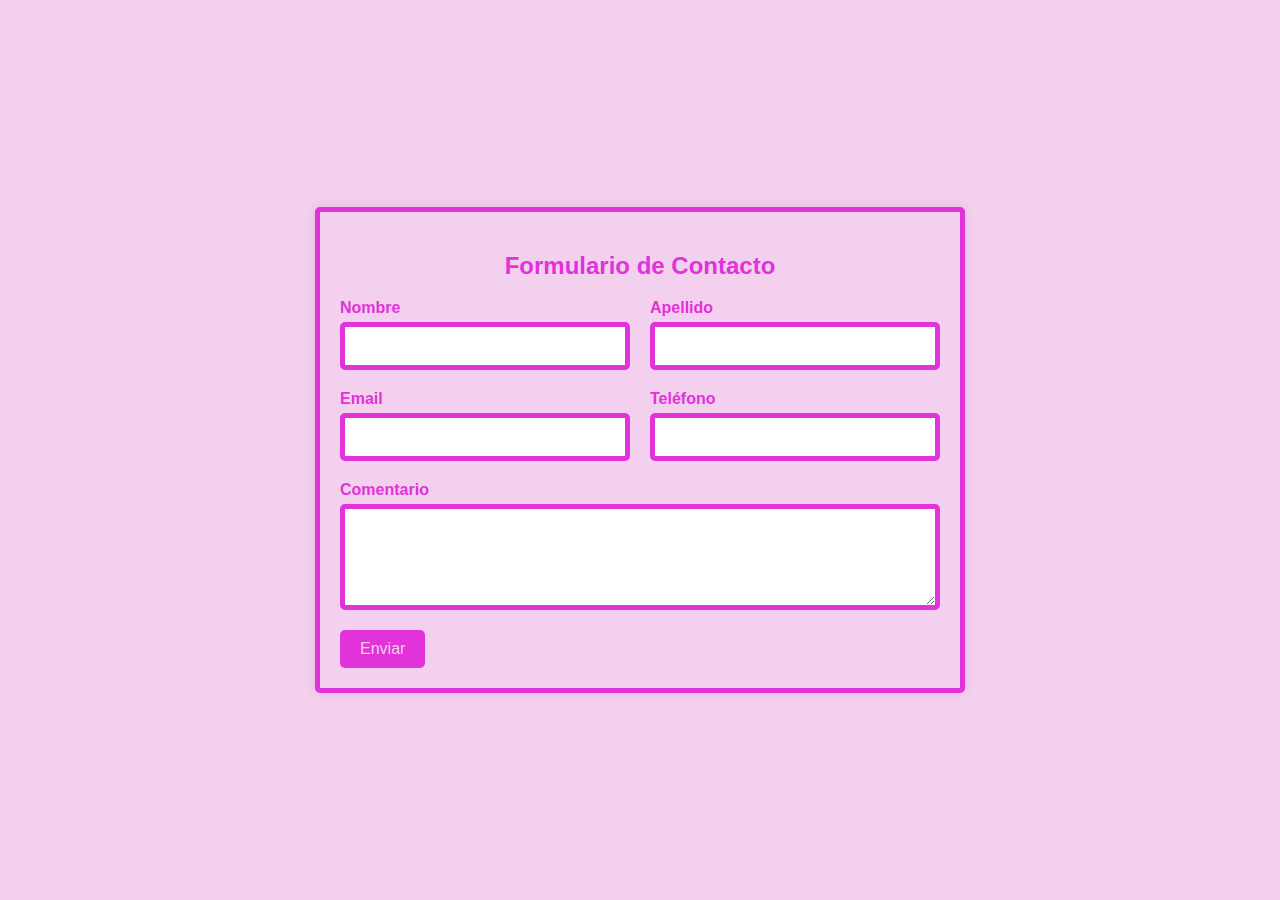
<file: public/views/form.html>
<!DOCTYPE html>
<html lang="en">
<head>
    <meta charset="UTF-8">
    <meta name="viewport" content="width=device-width, initial-scale=1.0">
    <link rel="stylesheet" href="../css/formstylo.css">
    <title>formulario</title>
</head>
<body>

     <!-- Comienza el formulario -->
     <div class="container">
        <h2>Formulario de Contacto</h2>
        <form>
            <!-- Comienza la fila de nombre y apellido -->
            <div class="form-row">
                <div class="form-group">
                    <label for="nombre">Nombre</label>
                    <input type="text" id="nombre" name="nombre" required>
                </div>
                <div class="form-group">
                    <label for="apellido">Apellido</label>
                    <input type="text" id="apellido" name="apellido" required>
                </div>
            </div>
            <!-- Termina la fila de nombre y apellido -->

            <!-- Comienza la fila de email y teléfono -->
            <div class="form-row">
                <div class="form-group">
                    <label for="email">Email</label>
                    <input type="email" id="email" name="email" required>
                </div>
                <div class="form-group">
                    <label for="telefono">Teléfono</label>
                    <input type="tel" id="telefono" name="telefono" required>
                </div>
            </div>
        
            <!-- Termina la fila de email y teléfono -->

            <!-- Comienza la fila de comentario -->
            <div class="form-row">
                <div class="form-group">
                    <label for="comentario">Comentario</label>
                    <textarea id="comentario" name="comentario" rows="4" required></textarea>
                </div>
            </div>
            <!-- Termina la fila de comentario -->

            <!-- Comienza la fila de botón -->
            <div class="form-row">
                <button type="submit">Enviar</button>
            </div>
            <!-- Termina la fila de botón -->
        </form>
    </div>
    <!-- Termina el formulario -->

     
    
     
    
</body>
</html>
</file>
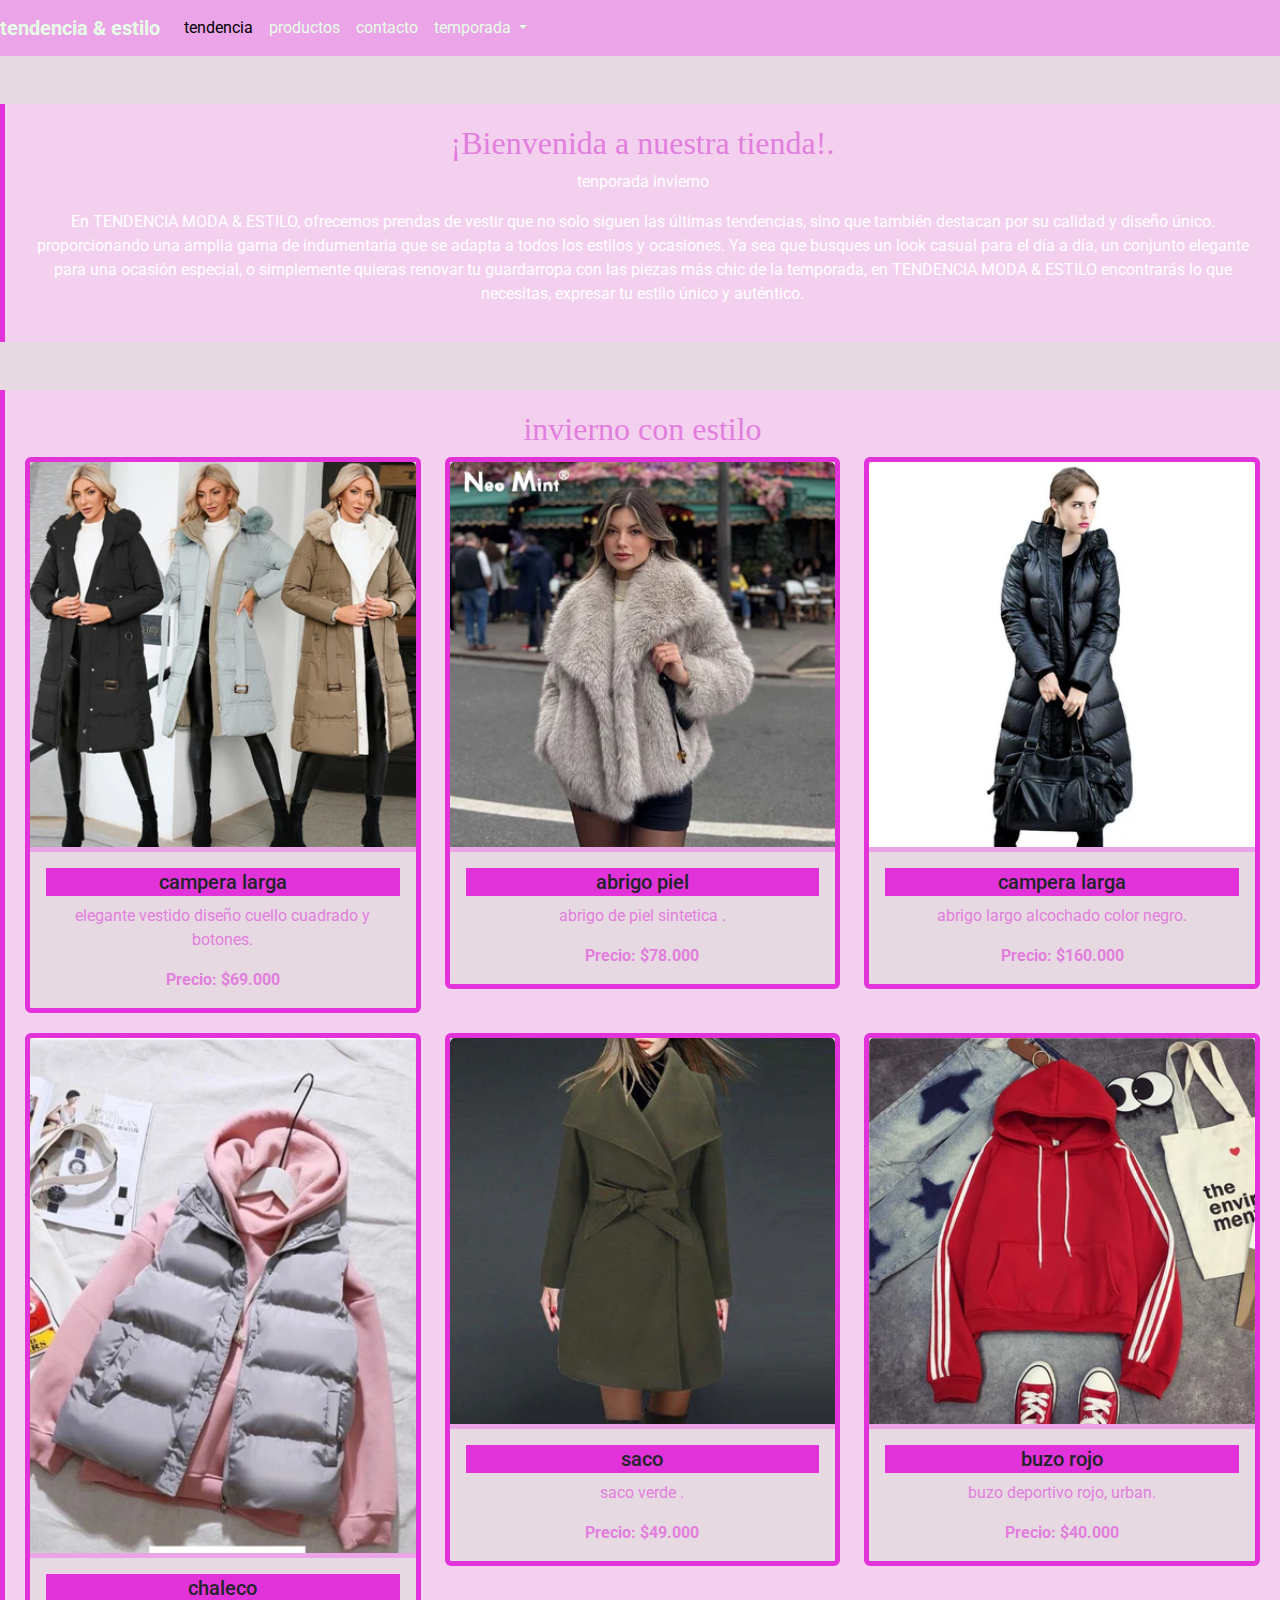
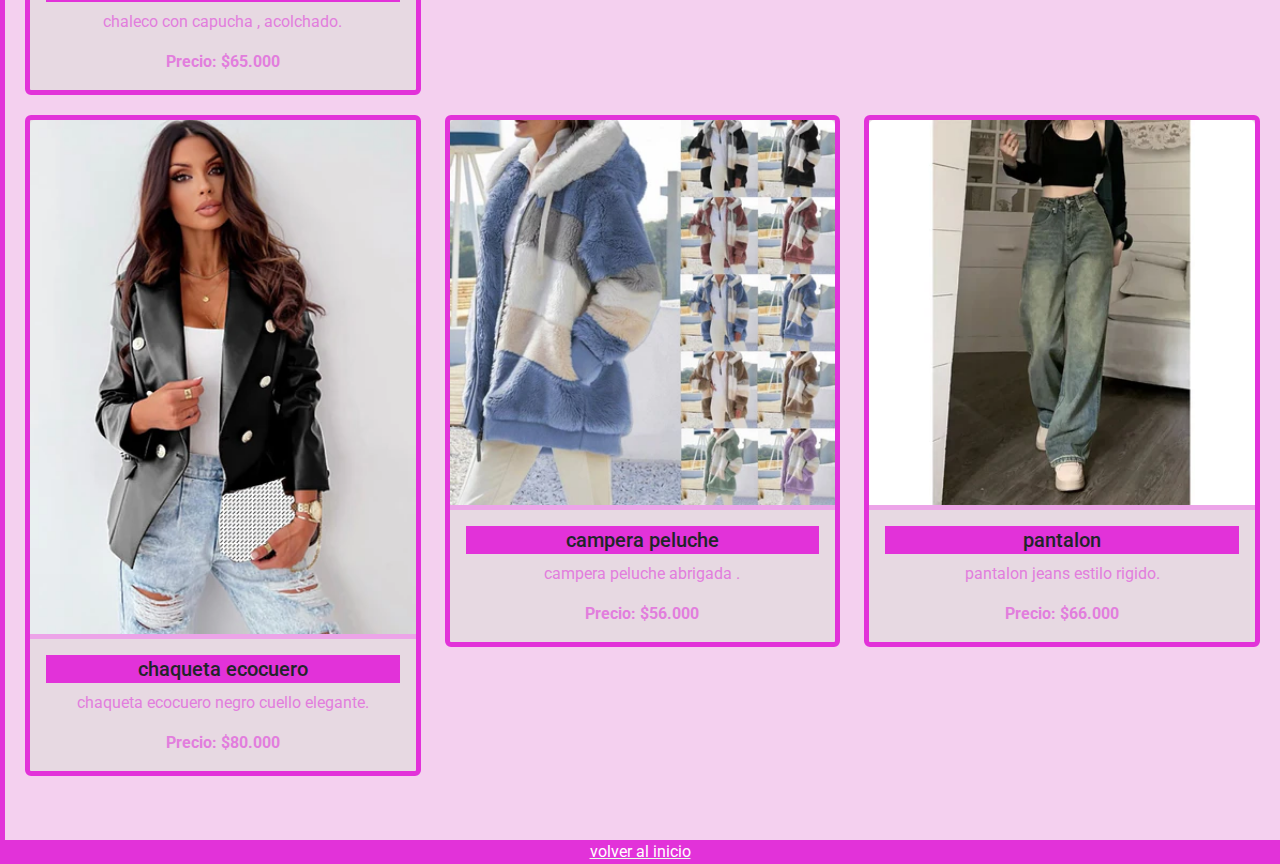
<file: public/views/inviernoo.html>
<!DOCTYPE html>
<html lang="en">
<head>
    <meta charset="UTF-8">
    <meta name="viewport" content="width=device-width, initial-scale=1.0">
    <link href="https://cdn.jsdelivr.net/npm/bootstrap@5.3.3/dist/css/bootstrap.min.css" rel="stylesheet" integrity="sha384-QWTKZyjpPEjISv5WaRU9OFeRpok6YctnYmDr5pNlyT2bRjXh0JMhjY6hW+ALEwIH" crossorigin="anonymous">
    <link rel="stylesheet" href="../css/stylo1.css">
    <title>temporada invierno</title>
</head>
<body>
    <nav class="navbar navbar-expand-lg >
        <div class="container-fluid">
          <a class="navbar-brand" href="../../index.html"> <b> tendencia & estilo</b></a>
          <button class="navbar-toggler" type="button" data-bs-toggle="collapse" data-bs-target="#navbarNavDropdown" aria-controls="navbarNavDropdown" aria-expanded="false" aria-label="Toggle navigation">
            <span class="navbar-toggler-icon"></span>
          </button>
          <div class="collapse navbar-collapse" id="navbarNavDropdown">
            <ul class="navbar-nav">
              <li class="nav-item">
                <a class="nav-link active" aria-current="page" href="https.//www.parati.com.ar" target="_blank">tendencia</a>
              </li>
              <li class="nav-item">
                <a class="nav-link" href="productos.html">productos</a>
              </li>
              <li class="nav-item">
                <a class="nav-link" href="form.html">contacto</a>
              </li>
              <li class="nav-item dropdown">
                <a class="nav-link dropdown-toggle" href="#" role="button" data-bs-toggle="dropdown" aria-expanded="false">
                  temporada
                </a>
                <ul class="dropdown-menu">
                  <li><a class="dropdown-item" href="veranoo.html">verano</a></li>
                  <li><a class="dropdown-item" href="inviernoo.html">invierno</a></li>
                  
                </ul>
              </li>
            </ul>
          </div>
        </div>
      </nav> 
    <!--aqui comienza temporada verano-->
    <section class="mt-5">
        <h2>¡Bienvenida a nuestra tienda!. </h2>
        <p> tenporada invierno </p>
            <p>En TENDENCIA MODA & ESTILO, ofrecemos prendas de vestir que no solo siguen las últimas tendencias, 
                sino que también destacan por su calidad y diseño único.
                 proporcionando una amplia gama de indumentaria que se adapta a todos los estilos y ocasiones.
                  Ya sea que busques un look casual para el día a día,
                  un conjunto elegante para una ocasión especial, o simplemente quieras renovar tu guardarropa con las piezas más chic de la temporada, 
                  en TENDENCIA MODA & ESTILO encontrarás lo que necesitas, expresar tu estilo único y auténtico. 
                
            </p>
    </section>
       

 <!-- Comienza la sección de productos -->
 <section class="mt-5">
    <h2>invierno con estilo</h2>
    <div class="row">
        <div class="col-md-4">
            <div class="card">
                <img src="../img/3coloresabrigcamplarga.jpg" class="card-img-top" alt="Producto 1">
                <div class="card-body">
                    <h5 class="card-title">campera larga</h5>
                    <p class="card-text">elegante vestido diseño cuello cuadrado y botones.</p>
                    <p class="card-text"><strong>Precio: $69.000</strong></p>
                </div>
            </div>
        </div>
        <div class="col-md-4">
            <div class="card">
                <img src="../img/abrigopielsint.jpg" class="card-img-top" alt="Producto 2">
                <div class="card-body">
                    <h5 class="card-title">abrigo piel</h5>
                    <p class="card-text">abrigo de piel sintetica .</p>
                    <p class="card-text"><strong>Precio: $78.000</strong></p>
                </div>
            </div>
        </div>
        
        <div class="col-md-4">
            <div class="card">
                <img src="../img/camperanegrlarg.jpg" class="card-img-top" alt="Producto 3">
                <div class="card-body">
                    <h5 class="card-title">campera larga</h5>
                    <p class="card-text">abrigo largo alcochado color negro.</p>
                    <p class="card-text"><strong>Precio: $160.000</strong></p>
                </div>
            </div>
        </div>

        <div class="col-md-4">
            <div class="card">
                <img src="../img/chaleco.jpg" class="card-img-top" alt="Producto 4">
                <div class="card-body">
                    <h5 class="card-title">chaleco</h5>
                    <p class="card-text">chaleco con capucha , acolchado.</p>
                    <p class="card-text"><strong>Precio: $65.000</strong></p>
                </div>
            </div>
        </div>

        <div class="col-md-4">
            <div class="card">
                <img src="../img/sacoverde.jpg" class="card-img-top" alt="Producto 5">
                <div class="card-body">
                    <h5 class="card-title">saco </h5>
                    <p class="card-text">saco verde .</p>
                    <p class="card-text"><strong>Precio: $49.000</strong></p>
                </div>
            </div>
        </div>

        <div class="col-md-4">
            <div class="card">
                <img src="../img/buzodeportroj.jpg" class="card-img-top" alt="Producto 6">
                <div class="card-body">
                    <h5 class="card-title">buzo rojo</h5>
                    <p class="card-text">buzo deportivo rojo, urban.</p>
                    <p class="card-text"><strong>Precio: $40.000</strong></p>
                </div>
            </div>
        </div>
        <div class="col-md-4">
            <div class="card">
                <img src="../img/chaquetacuero.jpg" class="card-img-top" alt="Producto 7">
                <div class="card-body">
                    <h5 class="card-title">chaqueta ecocuero</h5>
                    <p class="card-text">chaqueta ecocuero negro cuello elegante.</p>
                    <p class="card-text"><strong>Precio: $80.000</strong></p>
                </div>
            </div>
        </div>
        <div class="col-md-4">
            <div class="card">
                <img src="../img/camperapeludo.jpg" class="card-img-top" alt="Producto 8">
                <div class="card-body">
                    <h5 class="card-title">campera peluche</h5>
                    <p class="card-text">campera peluche abrigada .</p>
                    <p class="card-text"><strong>Precio: $56.000</strong></p>
                </div>
            </div>
        </div>
        <div class="col-md-4">
            <div class="card">
                <img src="../img/pantjeans.jpg" class="card-img-top" alt="Producto 8">
                <div class="card-body">
                    <h5 class="card-title">pantalon</h5>
                    <p class="card-text">pantalon jeans estilo rigido.</p>
                    <p class="card-text"><strong>Precio: $66.000</strong></p>
                </div>
            </div>
        </div>
    </div>
    <br>
</section>
<a class="finpagina" href="../../index.html">volver al inicio</a>
<!--aqui comienzan los script de boosttrap-->
<script src="https://cdn.jsdelivr.net/npm/bootstrap@5.3.3/dist/js/bootstrap.bundle.min.js" integrity="sha384-YvpcrYf0tY3lHB60NNkmXc5s9fDVZLESaAA55NDzOxhy9GkcIdslK1eN7N6jIeHz" crossorigin="anonymous"></script>


</body>
</html>
</file>
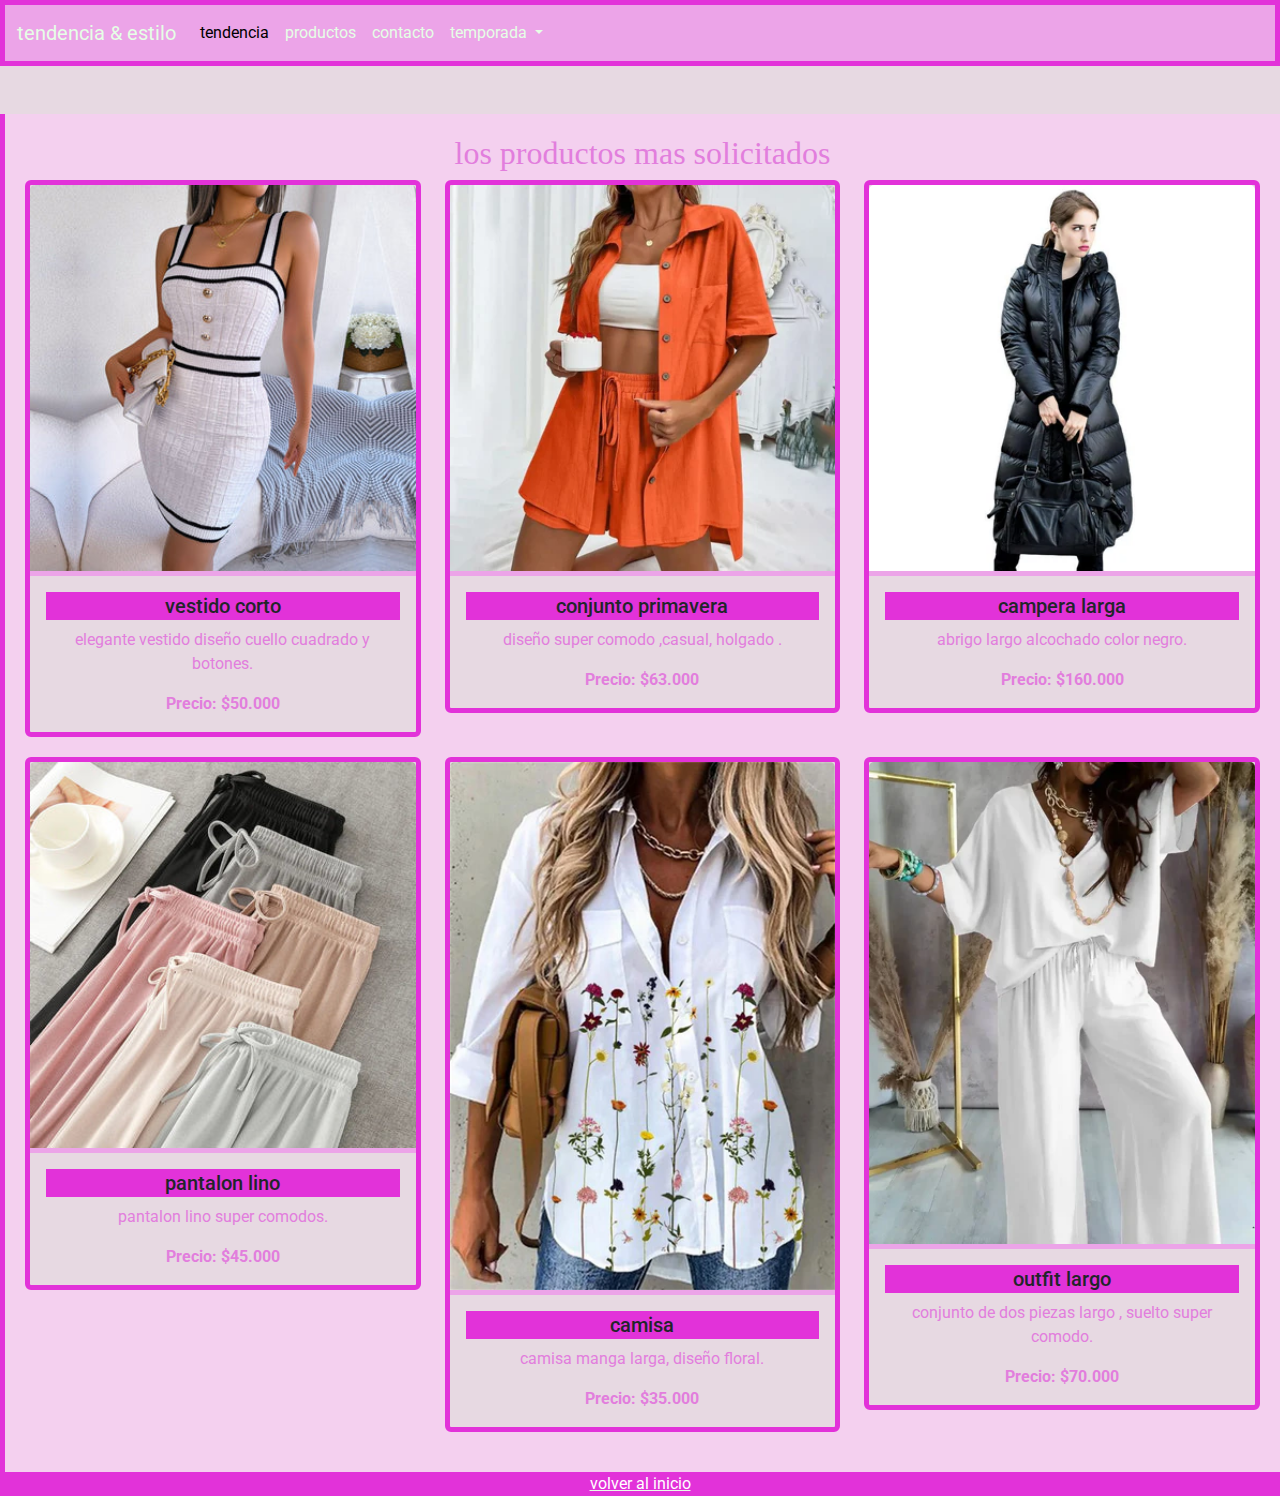
<file: public/views/productos.html>
<!DOCTYPE html>
<html lang="en">
<head>
    <meta charset="UTF-8">
    <meta name="viewport" content="width=device-width, initial-scale=1.0">
    <link href="https://cdn.jsdelivr.net/npm/bootstrap@5.3.3/dist/css/bootstrap.min.css" rel="stylesheet" integrity="sha384-QWTKZyjpPEjISv5WaRU9OFeRpok6YctnYmDr5pNlyT2bRjXh0JMhjY6hW+ALEwIH" crossorigin="anonymous">
    <link rel="stylesheet" href="../css/stylo1.css">
    <title>productos</title>
</head>
<body>
    <!-- Comienza el header -->
    <header class="container-fluid">
        <nav class="navbar navbar-expand-lg >
            <div class="container-fluid">
              <a class="navbar-brand" href="../../index.html">tendencia & estilo</a>
              <button class="navbar-toggler" type="button" data-bs-toggle="collapse" data-bs-target="#navbarNavDropdown" aria-controls="navbarNavDropdown" aria-expanded="false" aria-label="Toggle navigation">
                <span class="navbar-toggler-icon"></span>
              </button>
              <div class="collapse navbar-collapse" id="navbarNavDropdown">
                <ul class="navbar-nav">
                  <li class="nav-item">
                    <a class="nav-link active" aria-current="page" href="https://www.parati.com.ar" target="_blank">tendencia</a>
                  </li>
                  <li class="nav-item">
                    <a class="nav-link" href="productos.html">productos</a>
                  </li>
                  <li class="nav-item">
                    <a class="nav-link" href="../views/form.html">contacto</a>
                  </li>
                  <li class="nav-item dropdown">
                    <a class="nav-link dropdown-toggle" href="#" role="button" data-bs-toggle="dropdown" aria-expanded="false">
                      temporada
                    </a>
                    <ul class="dropdown-menu">
                      <li><a class="dropdown-item" href="veranoo.html">verano</a></li>
                      <li><a class="dropdown-item" href="inviernoo.html">invierno</a></li>
                      
                    </ul>
                  </li>
                </ul>
              </div>
            </div>
          </nav> 
    </header>
    <!-- Termina el header -->
    

     <!-- Comienza la sección de productos -->
     <section class="mt-5">
        <h2>los productos mas solicitados</h2>
        <div class="row">
            <div class="col-md-4">
                <div class="card">
                    <img src="../img/vestcortbln.jpg" class="card-img-top" alt="Producto 1">
                    <div class="card-body">
                        <h5 class="card-title">vestido corto</h5>
                        <p class="card-text">elegante vestido diseño cuello cuadrado y botones.</p>
                        <p class="card-text"><strong>Precio: $50.000</strong></p>
                    </div>
                </div>
            </div>
            <div class="col-md-4">
                <div class="card">
                    <img src="../img/conjverannaranj.jpg" class="card-img-top" alt="Producto 2">
                    <div class="card-body">
                        <h5 class="card-title">conjunto primavera</h5>
                        <p class="card-text">diseño super comodo ,casual, holgado .</p>
                        <p class="card-text"><strong>Precio: $63.000</strong></p>
                    </div>
                </div>
            </div>
            
            <div class="col-md-4">
                <div class="card">
                    <img src="../img/camperanegrlarg.jpg" class="card-img-top" alt="Producto 3">
                    <div class="card-body">
                        <h5 class="card-title">campera larga</h5>
                        <p class="card-text">abrigo largo alcochado color negro.</p>
                        <p class="card-text"><strong>Precio: $160.000</strong></p>
                    </div>
                </div>
            </div>

            <div class="col-md-4">
                <div class="card">
                    <img src="../img/pantsueltvarios.jpg" class="card-img-top" alt="Producto 4">
                    <div class="card-body">
                        <h5 class="card-title">pantalon lino</h5>
                        <p class="card-text">pantalon lino super comodos.</p>
                        <p class="card-text"><strong>Precio: $45.000</strong></p>
                    </div>
                </div>
            </div>

            <div class="col-md-4">
                <div class="card">
                    <img src="../img/camisamanglargaflor.jpg" class="card-img-top" alt="Producto 5">
                    <div class="card-body">
                        <h5 class="card-title">camisa </h5>
                        <p class="card-text">camisa manga larga, diseño floral.</p>
                        <p class="card-text"><strong>Precio: $35.000</strong></p>
                    </div>
                </div>
            </div>

            <div class="col-md-4">
                <div class="card">
                    <img src="../img/conjlargver.jpg" class="card-img-top" alt="Producto 6">
                    <div class="card-body">
                        <h5 class="card-title">outfit largo</h5>
                        <p class="card-text">conjunto de dos piezas largo , suelto super comodo.</p>
                        <p class="card-text"><strong>Precio: $70.000</strong></p>
                    </div>
                </div>
            </div>
        </div>
    </section>
    <!-- Termina la sección de productos -->

    <a class="finpagina" href="../../index.html" target="_blank">volver al inicio</a>

  <!--aqui comienzan los script de boosttrap-->
<script src="https://cdn.jsdelivr.net/npm/bootstrap@5.3.3/dist/js/bootstrap.bundle.min.js" integrity="sha384-YvpcrYf0tY3lHB60NNkmXc5s9fDVZLESaAA55NDzOxhy9GkcIdslK1eN7N6jIeHz" crossorigin="anonymous"></script>
  
</body>
</html>
</file>
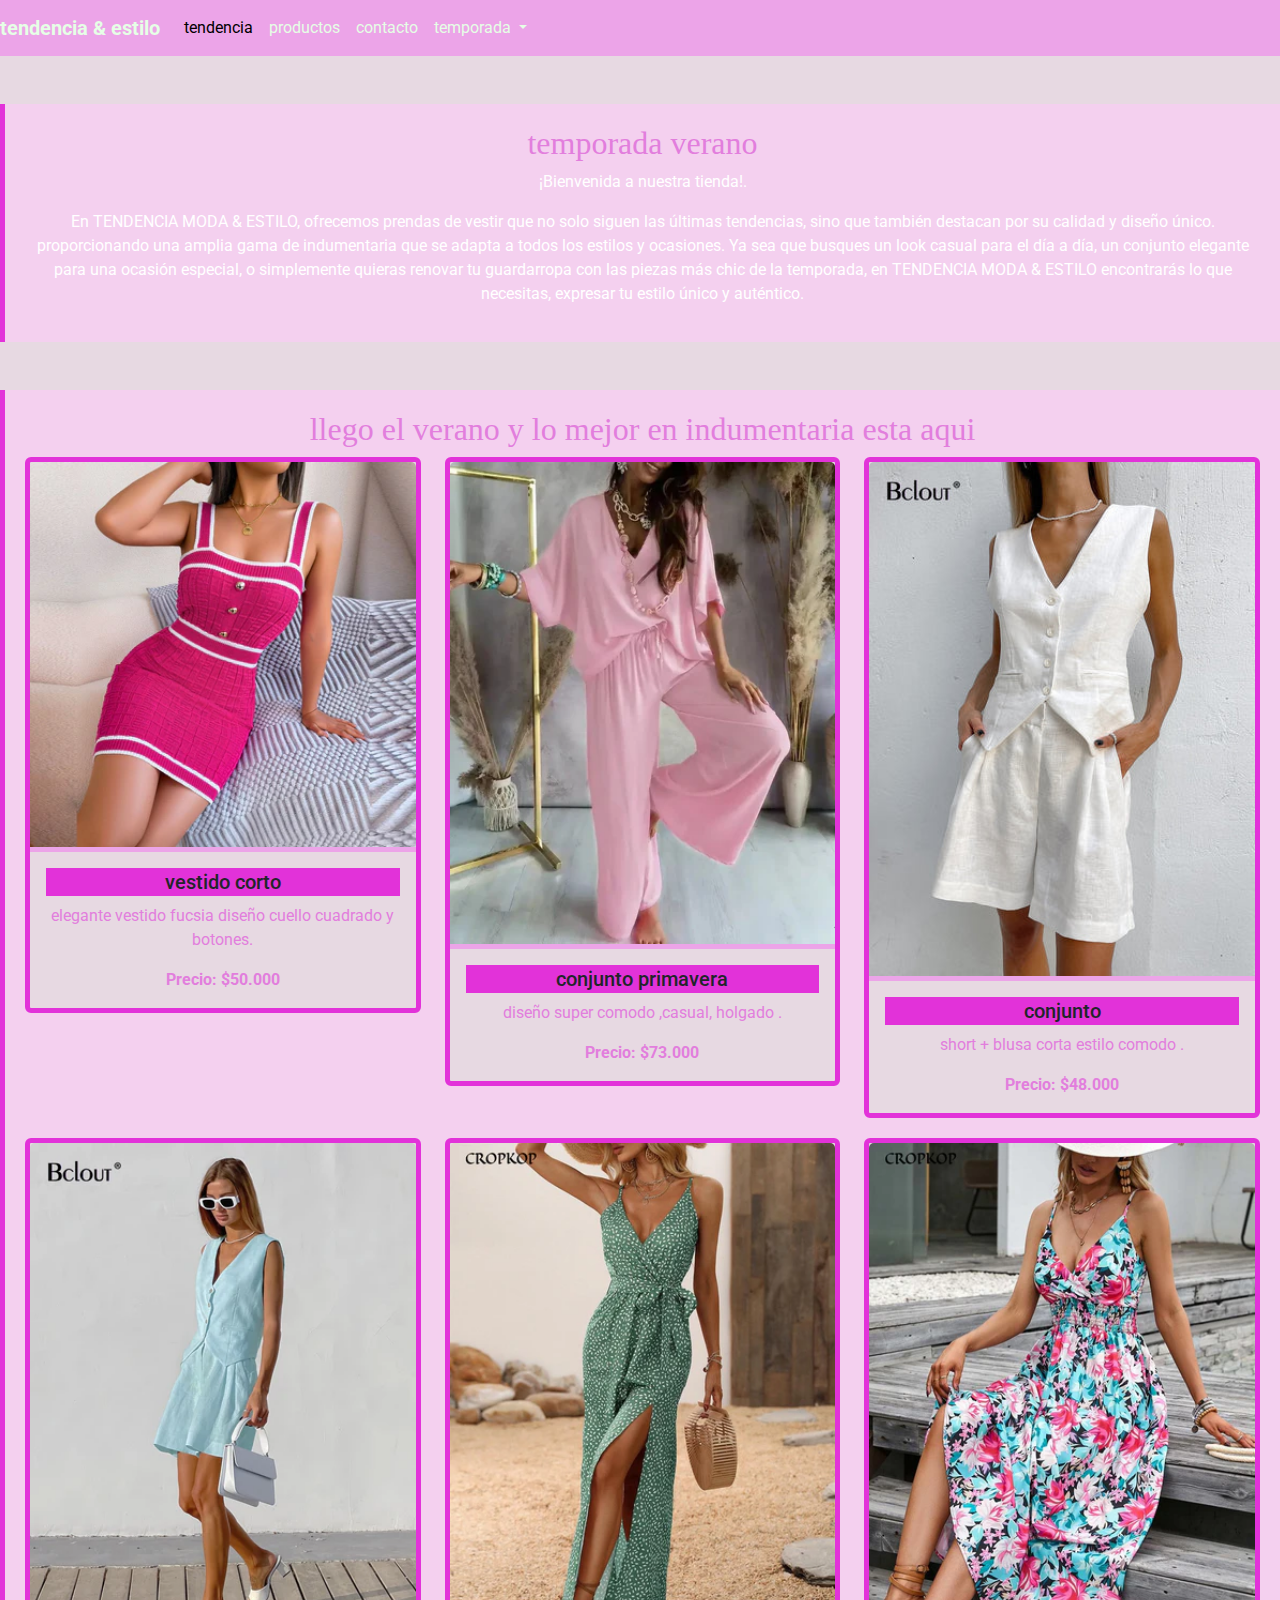
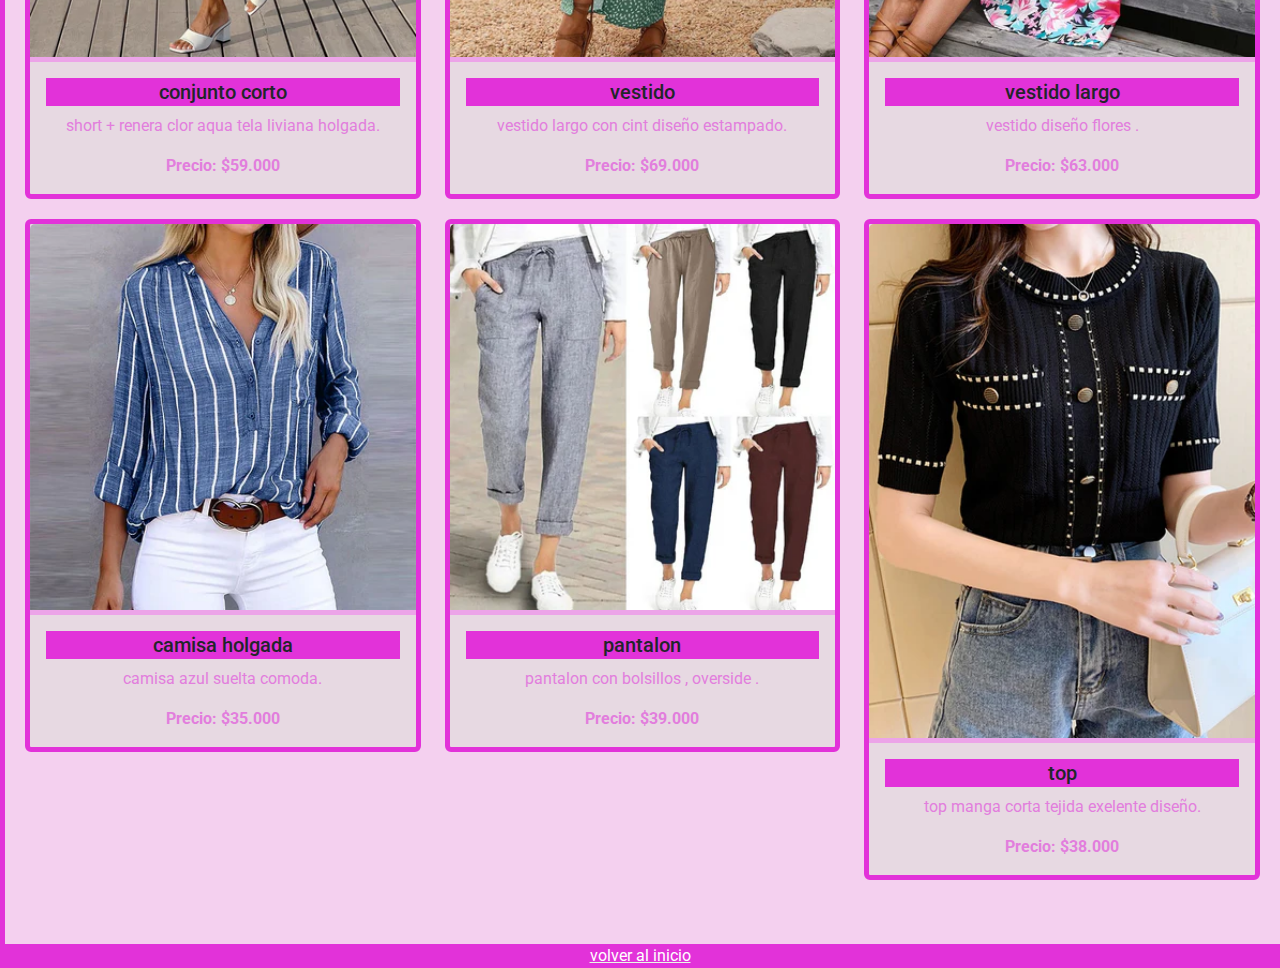
<file: public/views/veranoo.html>
<!DOCTYPE html>
<html lang="en">
<head>
    <meta charset="UTF-8">
    <meta name="viewport" content="width=device-width, initial-scale=1.0">
    <link href="https://cdn.jsdelivr.net/npm/bootstrap@5.3.3/dist/css/bootstrap.min.css" rel="stylesheet" integrity="sha384-QWTKZyjpPEjISv5WaRU9OFeRpok6YctnYmDr5pNlyT2bRjXh0JMhjY6hW+ALEwIH" crossorigin="anonymous">
    <link rel="stylesheet" href="../css/stylo1.css">
    <title>temporada verano</title>
</head>
<body>
    <!--aqui comienza el nav-->

    <nav class="navbar navbar-expand-lg >
        <div class="container-fluid">
          <a class="navbar-brand" href="../../index.html"><b> tendencia & estilo</b></a>
          <button class="navbar-toggler" type="button" data-bs-toggle="collapse" data-bs-target="#navbarNavDropdown" aria-controls="navbarNavDropdown" aria-expanded="false" aria-label="Toggle navigation">
            <span class="navbar-toggler-icon"></span>
          </button>
          <div class="collapse navbar-collapse" id="navbarNavDropdown">
            <ul class="navbar-nav">
              <li class="nav-item">
                <a class="nav-link active" aria-current="page" href="https://www.parati.com.ar" target="_blank">tendencia</a>
              </li>
              <li class="nav-item">
                <a class="nav-link" href="productos.html">productos</a>
              </li>
              <li class="nav-item">
                <a class="nav-link" href="form.html">contacto</a>
              </li>
              <li class="nav-item dropdown">
                <a class="nav-link dropdown-toggle" href="#" role="button" data-bs-toggle="dropdown" aria-expanded="false">
                  temporada
                </a>
                <ul class="dropdown-menu">
                  <li><a class="dropdown-item" href="veranoo.html">verano</a></li>
                  <li><a class="dropdown-item" href="inviernoo.html">invierno</a></li>
                  
                </ul>
              </li>
            </ul>
          </div>
        </div>
      </nav> 
   <!--aqui comienza la bienvenida-->

 <section class="mt-5">
            <h2>temporada verano</h2>
            <p> ¡Bienvenida a nuestra tienda!. </p>
            <p>En TENDENCIA MODA & ESTILO, ofrecemos prendas de vestir que no solo siguen las últimas tendencias, 
                sino que también destacan por su calidad y diseño único.
                 proporcionando una amplia gama de indumentaria que se adapta a todos los estilos y ocasiones.
                  Ya sea que busques un look casual para el día a día,
                  un conjunto elegante para una ocasión especial, o simplemente quieras renovar tu guardarropa con las piezas más chic de la temporada, 
                  en TENDENCIA MODA & ESTILO encontrarás lo que necesitas, expresar tu estilo único y auténtico. 
                
            </p>
        </section>
           
   
     <!-- Comienza la sección de productos -->
     <section class="mt-5">
        <h2>llego el verano y lo mejor en indumentaria esta aqui</h2>
        <div class="row">
            <div class="col-md-4">
                <div class="card">
                    <img src="../img/vestcortfucsia.jpg" class="card-img-top" alt="Producto 1">
                    <div class="card-body">
                        <h5 class="card-title">vestido corto</h5>
                        <p class="card-text">elegante vestido fucsia diseño cuello cuadrado y botones.</p>
                        <p class="card-text"><strong>Precio: $50.000</strong></p>
                    </div>
                </div>
            </div>
            <div class="col-md-4">
                <div class="card">
                    <img src="../img/conjuntrosalargsuelto.jpg" class="card-img-top" alt="Producto 2">
                    <div class="card-body">
                        <h5 class="card-title">conjunto primavera</h5>
                        <p class="card-text">diseño super comodo ,casual, holgado .</p>
                        <p class="card-text"><strong>Precio: $73.000</strong></p>
                    </div>
                </div>
            </div>
            
            <div class="col-md-4">
                <div class="card">
                    <img src="../img/short+blusablan.jpg" class="card-img-top" alt="Producto 3">
                    <div class="card-body">
                        <h5 class="card-title">conjunto</h5>
                        <p class="card-text">short + blusa corta estilo comodo .</p>
                        <p class="card-text"><strong>Precio: $48.000</strong></p>
                    </div>
                </div>
            </div>

            <div class="col-md-4">
                <div class="card">
                    <img src="../img/short+blusaaqua.jpg" class="card-img-top" alt="Producto 4">
                    <div class="card-body">
                        <h5 class="card-title">conjunto corto</h5>
                        <p class="card-text">short + renera clor aqua tela liviana holgada.</p>
                        <p class="card-text"><strong>Precio: $59.000</strong></p>
                    </div>
                </div>
            </div>

            <div class="col-md-4">
                <div class="card">
                    <img src="../img/vestcintverd.jpg" class="card-img-top" alt="Producto 5">
                    <div class="card-body">
                        <h5 class="card-title">vestido</h5>
                        <p class="card-text">vestido largo con cint diseño estampado.</p>
                        <p class="card-text"><strong>Precio: $69.000</strong></p>
                    </div>
                </div>
            </div>

            <div class="col-md-4">
                <div class="card">
                    <img src="../img/vestflores.jpg" class="card-img-top" alt="Producto 6">
                    <div class="card-body">
                        <h5 class="card-title">vestido largo</h5>
                        <p class="card-text">vestido diseño flores .</p>
                        <p class="card-text"><strong>Precio: $63.000</strong></p>
                    </div>
                </div>
            </div>

            <div class="col-md-4">
                <div class="card">
                    <img src="../img/camisaholgazul.jpg" class="card-img-top" alt="Producto 7">
                    <div class="card-body">
                        <h5 class="card-title">camisa holgada</h5>
                        <p class="card-text">camisa azul suelta comoda.</p>
                        <p class="card-text"><strong>Precio: $35.000</strong></p>
                    </div>
                </div>
            </div>

            <div class="col-md-4">
                <div class="card">
                    <img src="../img/pantalonesvariosbolsillos.jpg" class="card-img-top" alt="Producto 8">
                    <div class="card-body">
                        <h5 class="card-title">pantalon</h5>
                        <p class="card-text">pantalon con bolsillos , overside .</p>
                        <p class="card-text"><strong>Precio: $39.000</strong></p>
                    </div>
                </div>
            </div>

            <div class="col-md-4">
                <div class="card">
                    <img src="../img/topmangcorta.jpg" class="card-img-top" alt="Producto 9">
                    <div class="card-body">
                        <h5 class="card-title">top</h5>
                        <p class="card-text">top manga corta tejida exelente diseño.</p>
                        <p class="card-text"><strong>Precio: $38.000</strong></p>
                    </div>
                </div>
            </div>
        </div>
        <br>
    </section>
    <a class="finpagina" href="../../index.html">volver al inicio</a>
    <!--aqui comienzan los script de boosttrap-->

<script src="https://cdn.jsdelivr.net/npm/bootstrap@5.3.3/dist/js/bootstrap.bundle.min.js" integrity="sha384-YvpcrYf0tY3lHB60NNkmXc5s9fDVZLESaAA55NDzOxhy9GkcIdslK1eN7N6jIeHz" crossorigin="anonymous"></script>
    
</body>
</html>
</file>
<file: public/css/formstylo.css>
/* Estilos generales */
 
 body {
     font-family: Arial, sans-serif;
     background-color:rgb(244, 208, 239); 
     color: #333333; 
     display: flex; 
     justify-content: center;
     align-items: center;
     height: 100vh;
     margin: 0;
         }
 /*estilo suntitulo*/

 h2{
    color: rgb(226, 50, 217) ;
    text-align: center;
 }
 
 /* Estilos del contenedor */

 .container {
    width: 100%;
    max-width: 600px;
     padding: 20px; 
     background-color:rgb(244, 208, 239); 
     border: rgb(226, 50, 217) solid 5px;
     border-radius: 5px; box-shadow: 0 0 10px rgba(0, 0, 0, 0.1);
} 
/* Estilos del formulario */

form {
    display: grid;
     grid-template-columns: 1fr;
      gap: 20px;
}
 /* Estilos de las filas del formulario */

  .form-row { 
   display: flex; 
   flex-wrap: wrap;
    gap: 20px; 
} 
/* Estilos de los grupos de formulario */

.form-group {
    flex: 1; 
    display: flex;
     flex-direction: column;
    }
     /* Estilos de los labels */ 
     
     label {
        margin-bottom: 5px;
         font-weight: bold;
         color: rgb(226, 50, 217) ;
        } 
        /* Estilos de los inputs y textarea */

         input, textarea { 
           padding: 10px;
            border: rgb(226, 50, 217) solid 5px; ; 
            border-radius: 5px; 
            font-size: 16px;
        }
        /* Estilos del botón */
         button { 
            padding: 10px 20px;
             background-color:rgb(226, 50, 217) ; 
             color:rgb(244, 208, 239); 
             border: none; 
             border-radius: 5px;
             font-size: 16px;
              cursor: pointer;
             }
              button:hover { 
                background-color:rgb(226, 50, 217)s ;
            }
            /*estilovolver al inicio*/

            section{
                background-color:rgb(226, 50, 217);
                text-align: center;
                color: #e6ffe6;
            }
</file>
<file: public/css/stylo1.css>
/* Importar fuente de Google */
@import url('https://fonts.googleapis.com/css2?family=Roboto:wght@400;700&display=swap');

/* Estilos generales */

body {
    font-family: 'Roboto', sans-serif;
    background-color:rgb(231, 217, 226);
    color: #333333;
}
/*estilo nav*/

.navbar{
    background-color:rgb(236, 164, 232);
    width: 100%;
    
}

.navbar a  {
    color: #e6ffe6 ;
      }

.nav-link1{ 
    color: #e6ffe6 
}
/* Estilos del header */
header {
    background-color:rgb(236, 164, 232);
    width: 100%;
    border:rgb(226, 50, 217) 5px solid;

}

/* Estilos del main */
main {
    margin-top: 80px;
    background-color:rgb(236, 164, 232) ;
   
}

/* Estilos del footer */
footer {
    background-color: #004d00;
}

/* Estilos del carrusel */
.carousel-item img {
    height: 400px;
    object-fit: cover;
    background-color:rgb(236, 164, 232)  ;
    border:rgb(226, 50, 217) 5px solid  ;

}

/* Estilos de los productos */
.card {
    background-color:rgb(231, 217, 226) ;
    margin-bottom: 20px;
    border:rgb(226, 50, 217) solid 5px;
}
.card img{
    border-bottom: rgb(236, 164, 232)solid 5px;
}
.card-text{
    color: rgb(226, 126, 221) ;
}
h2{
    color:rgb(226, 126, 221) ;
    text-align: center;
    font-family: fantasy;
}
/*aqui comienza el estilo de section*/
section{
    background-color:rgb(244, 208, 239) ;
    padding: 20px;
    border-left: 5px solid rgb(226, 50, 217) ;
    font-family: 'Roboto', sans-serif;
    color: rgb(226, 50, 217);
    text-align: center;

}
h5{
    background-color:rgb(226, 50, 217);
    color:rgb(244, 208, 239)  ;
    border: rgb(226, 50, 217) solid 2px;
}

.container-img-section{
    display: flex;
    margin-right: 5px;
    border: rgb(226, 50, 217) solid 5px;
}
    
/* Estilos del aside */
aside section {
    background-image: url(../img/nVIDd.jpg);
    padding: 20px;
    border-left: 5px solid rgb(226, 50, 217) ;
    margin-top:20px ;
}
aside {
    background-color:rgb(244, 208, 239) ;
    border-left:  rgb(226, 50, 217) solid 5px;;
}

 .aside-container { 
     width: 80%;
     max-width: 800px;
      padding: 20px; 
      margin-top: 20px;
        display: flex;
        display: flex;
        background-color:rgb(244, 208, 239); 
        border-left:rgb(226, 50, 217)  solid 5px; ;
     border-radius: 5px;
      box-shadow: 0 0 10px rgba(0, 0, 0, 0.1);
    } 
      p{
        text-align: center;
}

/* Estilos del contenedor de imágenes de aside section  */
 
     .containe-imgglobal{
        background-color:rgb(244, 208, 239) ;
        display: flex;
        justify-content: center;
     } 
     .img1{
        width: 400px;
        margin-left: 150px;
        border:rgb(226, 50, 217) solid 5px;
     }
     .img2{
        width: 400px;
        margin-right: 10px;
        border:rgb(226, 50, 217)  solid 5px;
     }
 
 

/* Estilos del article */
article {
    background-color:rgb(244, 208, 239) ;
    padding: 20px;
    border-left: 5px solid rgb(226, 50, 217) ;

}
p{ 
    color:white;
}

/* Media queries para diseño responsive */
@media (max-width: 768px) {
    .navbar-nav {
        text-align: center;
    }

    .carousel-item img {
        height: 200px;
    }
}
iframe{
    border: rgb(226, 50, 217)  solid 5px ;
    width: 100%;
    height: 50vh;
}
/*estilo fin pagina*/

.finpagina{
    color: white;
    text-align: center;
    background-color: rgb(226, 50, 217);
    text-decoration-color: #e6ffe6;
    font-family: 'Roboto', sans-serif;
    display: block;

}
.fiesta{
    background-image: url(../img/nVIDd.jpg);
}
@media(max-width:768px){
.img1{
    justify-content: left;
    height: auto;
    margin: 0px;
}
}
@media(max-width:768px){
    .logo{
        width: 100%;
        height: 50vh;
        justify-content: left;
    }
}
@media(max-width:768px){
    .container-img-section {
        display: flex;
        flex-direction: column;
        justify-content: left;
        text-align:center;
    }
    
}
</file>
